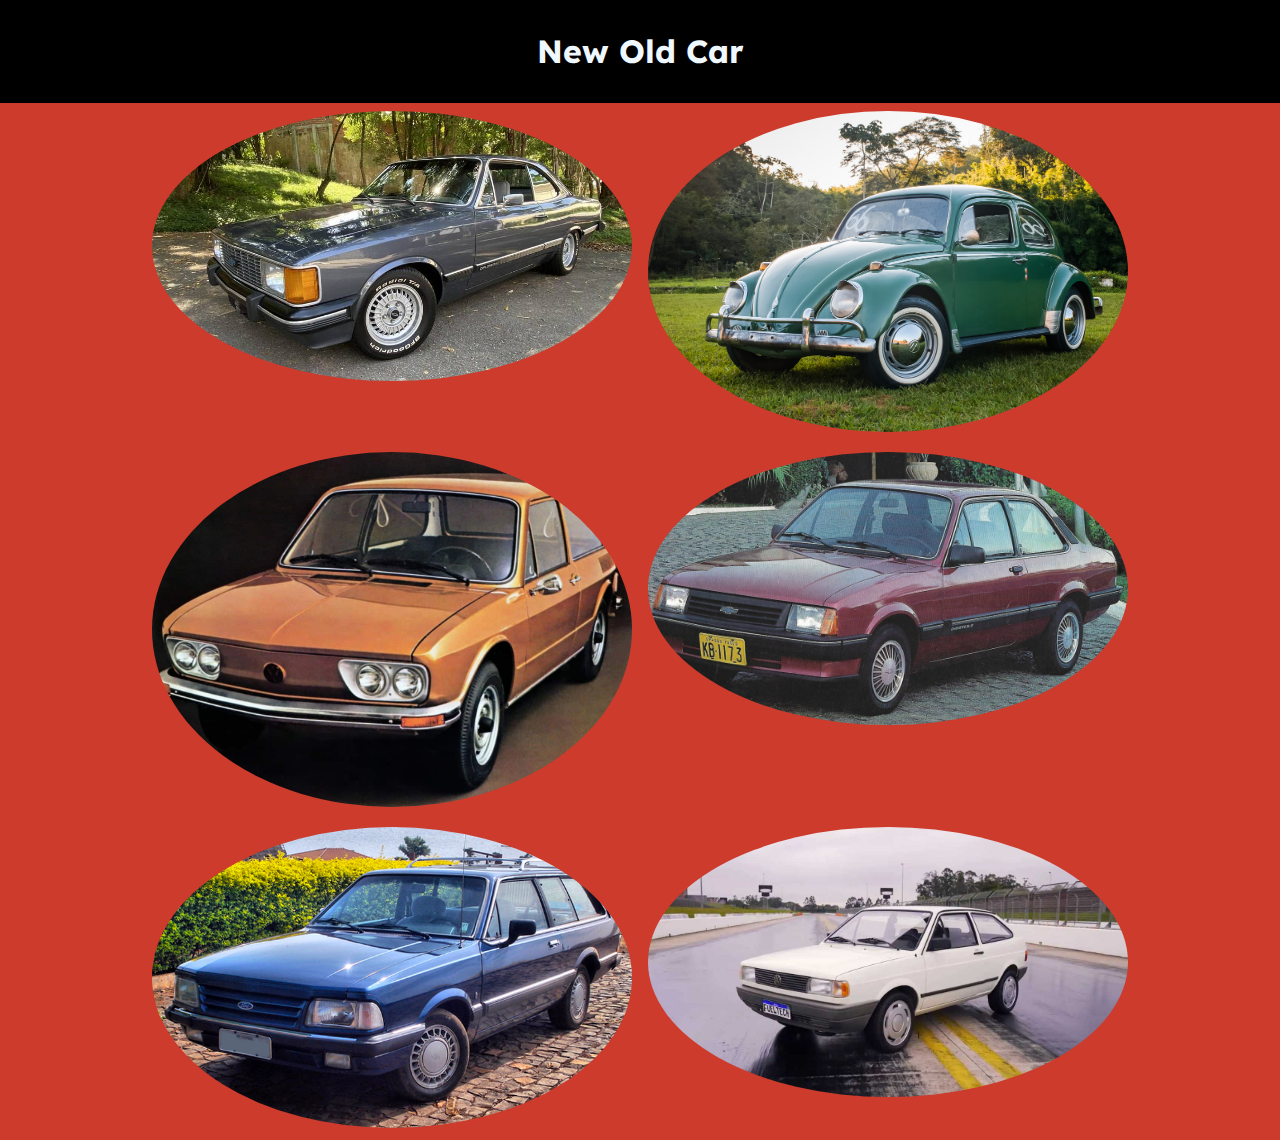
<file: index.html>
<!DOCTYPE html>
<html lang="pt-br">

<head>
    <meta charset="UTF-8">
    <meta name="viewport" content="width=device-width, initial-scale=1.0">
    <link rel="stylesheet" href="css/index.css">
    <link rel="preconnect" href="https://fonts.googleapis.com">
    <link rel="preconnect" href="https://fonts.gstatic.com" crossorigin>
    <link href="https://fonts.googleapis.com/css2?family=Lexend+Deca:wght@100..900&display=swap" rel="stylesheet">
    <title>New Old Car</title>
</head>

<body>
    <header>
        <h1>New Old Car</h1>
    </header>
    <div class="image-container"> 
        <a href="carros/opala.html">
            <img src="imagem/opala.jpg" alt="Imagem 1" >
        </a> 
        <a href="carros/fusca.html">
            <img src="imagem/Fusca.jpg" alt="Imagem 2"> 
        </a> 
        <a href="carros/brasilia.html">
            <img src="imagem/brasiliaa.jpg" alt="Imagem 3"> 
        </a>    
        <a href="carros/chevete.html"> 
            <img src="imagem/chevete.png" alt="Imagem 4"> 
        </a>
        <a href="carros/belina.html">
            <img src="imagem/belina.jpg" alt="Imagem 5"> 
        </a>    
        <a href="carros/gol.html">
            <img src="imagem/gol.jpg" alt="Imagem 6"> 
        </a>
          
    </div>
</body>

</html>
</file>
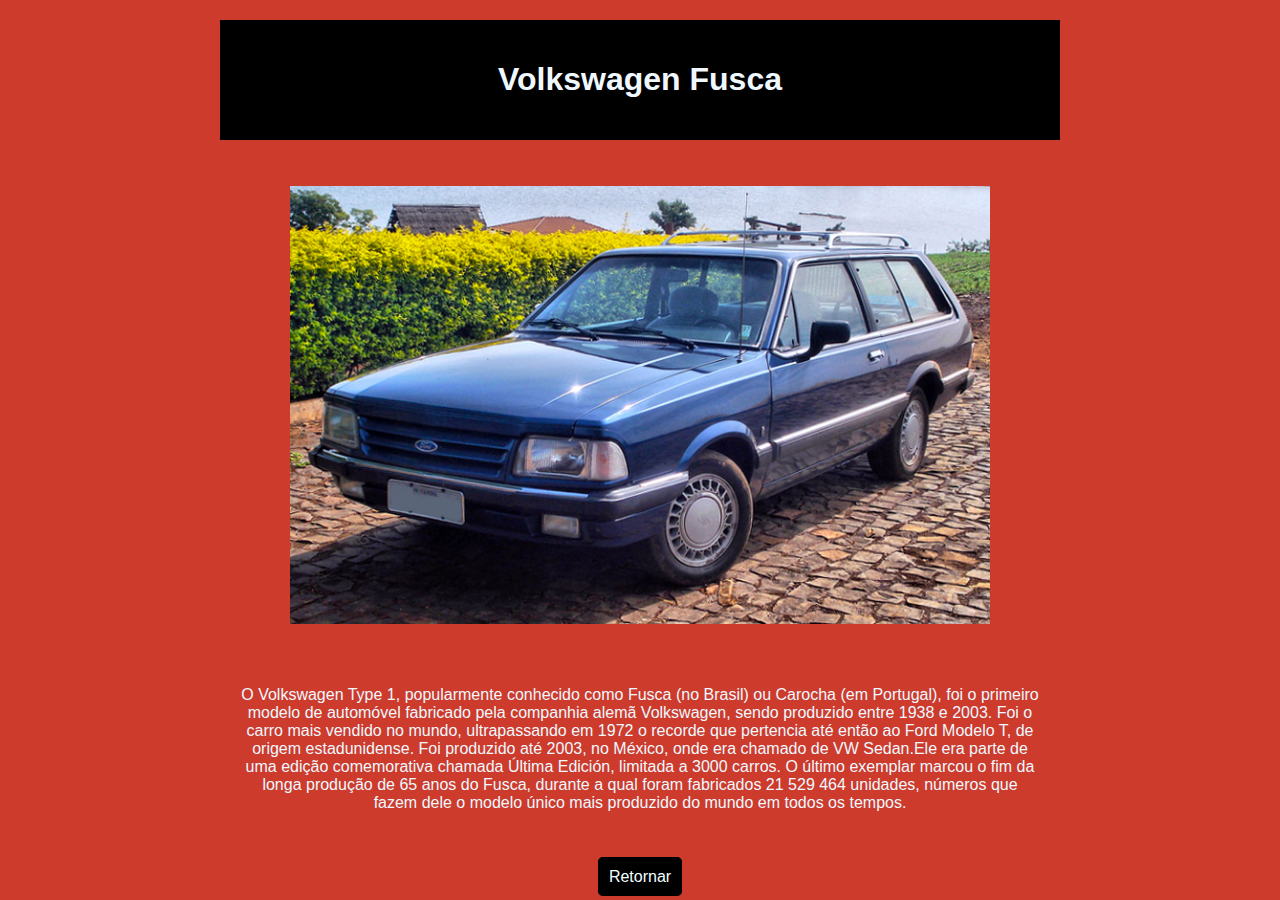
<file: carros/belina.html>
<!DOCTYPE html>
<html lang="en">
<head>
    <meta charset="UTF-8">
    <meta name="viewport" content="width=device-width, initial-scale=1.0">
    <title>Document</title>
    <link rel="stylesheet" href="../css/belina.css">

</head>
<body>
    <header>
        <h1>Volkswagen Fusca</h1>
    </header>
    <main>
        <img src="/imagem/belina.jpg" alt="Imagem 2" class="imgbelina"> 
    </main>   
        </div>
            </div>

   
            <div class="info">
                 <p>O Volkswagen Type 1, popularmente conhecido como Fusca (no Brasil) ou Carocha (em Portugal), foi o primeiro modelo de automóvel fabricado pela companhia alemã Volkswagen,
                 sendo produzido entre 1938 e 2003. Foi o carro mais vendido no mundo, ultrapassando em 1972 o recorde que pertencia até então ao Ford Modelo T, de origem estadunidense.
                 Foi produzido até 2003, no México, onde era chamado de VW Sedan.Ele era parte de uma edição comemorativa chamada Última Edición, limitada a 3000 carros. O último exemplar marcou o fim da longa produção de 65 anos do Fusca, 
                  durante a qual foram fabricados 21 529 464 unidades, números que fazem dele o modelo único mais produzido do mundo em todos os tempos.</p>
             </div>



             <div class="retorno">
                        <a href="../index.html">Retornar</a>
            </div>

    
</body>
</html>
</file>
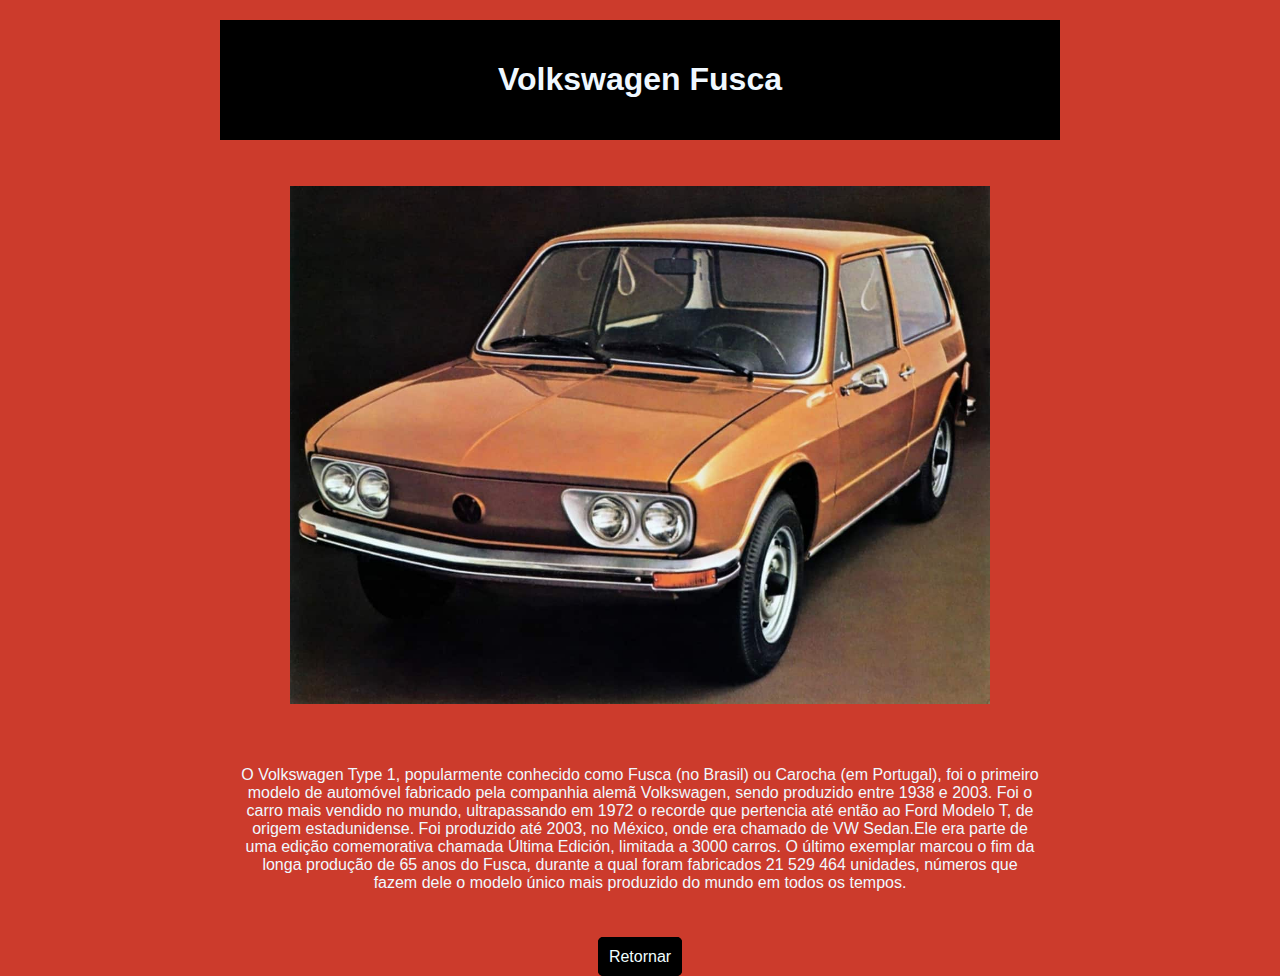
<file: carros/brasilia.html>
<!DOCTYPE html>
<html lang="en">
<head>
    <meta charset="UTF-8">
    <meta name="viewport" content="width=device-width, initial-scale=1.0">
    <title>Document</title>
    <link rel="stylesheet" href="../css/brasilia.css">

</head>
<body>

    <header>
        <h1>Volkswagen Fusca</h1>
    </header>
    <main>
        <img src="/imagem/brasiliaa.jpg" alt="Imagem 2" class="imgbrasilia"> 
    </main>   
        </div>
            </div>

   
            <div class="info">
                 <p>O Volkswagen Type 1, popularmente conhecido como Fusca (no Brasil) ou Carocha (em Portugal), foi o primeiro modelo de automóvel fabricado pela companhia alemã Volkswagen,
                 sendo produzido entre 1938 e 2003. Foi o carro mais vendido no mundo, ultrapassando em 1972 o recorde que pertencia até então ao Ford Modelo T, de origem estadunidense.
                 Foi produzido até 2003, no México, onde era chamado de VW Sedan.Ele era parte de uma edição comemorativa chamada Última Edición, limitada a 3000 carros. O último exemplar marcou o fim da longa produção de 65 anos do Fusca, 
                  durante a qual foram fabricados 21 529 464 unidades, números que fazem dele o modelo único mais produzido do mundo em todos os tempos.</p>
             </div>



             <div class="retorno">
                        <a href="../index.html">Retornar</a>
            </div>

    
</body>
</html>
</file>
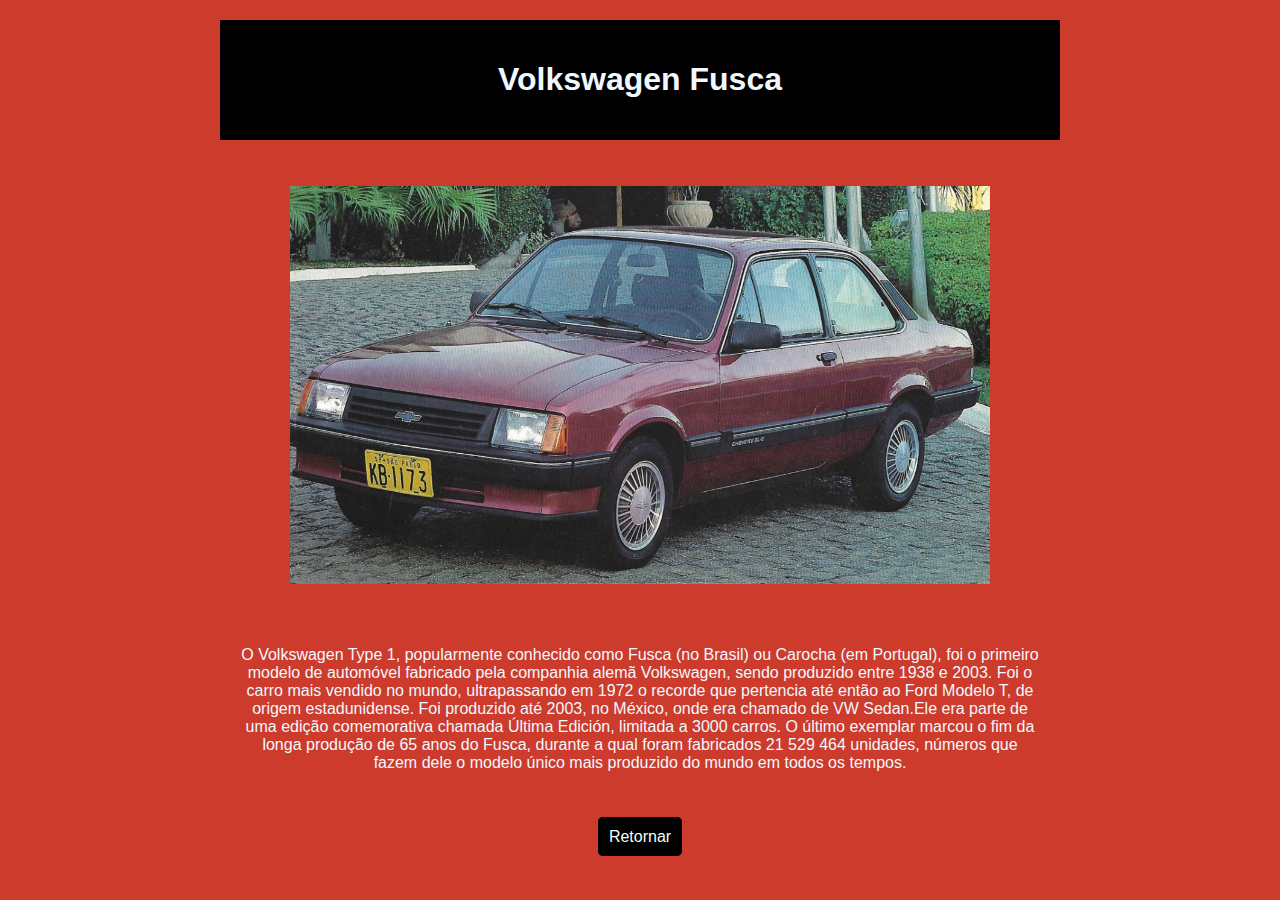
<file: carros/chevete.html>
<!DOCTYPE html>
<html lang="en">
<head>
    <meta charset="UTF-8">
    <meta name="viewport" content="width=device-width, initial-scale=1.0">
    <title>Document</title>
    <link rel="stylesheet" href="../css/chevete.css">

</head>
<body>
    <header>
        <h1>Volkswagen Fusca</h1>
    </header>
    <main>
        <img src="/imagem/chevete.png" alt="Imagem 2" class="imgchevete"> 
    </main>   
        </div>
            </div>

   
            <div class="info">
                 <p>O Volkswagen Type 1, popularmente conhecido como Fusca (no Brasil) ou Carocha (em Portugal), foi o primeiro modelo de automóvel fabricado pela companhia alemã Volkswagen,
                 sendo produzido entre 1938 e 2003. Foi o carro mais vendido no mundo, ultrapassando em 1972 o recorde que pertencia até então ao Ford Modelo T, de origem estadunidense.
                 Foi produzido até 2003, no México, onde era chamado de VW Sedan.Ele era parte de uma edição comemorativa chamada Última Edición, limitada a 3000 carros. O último exemplar marcou o fim da longa produção de 65 anos do Fusca, 
                  durante a qual foram fabricados 21 529 464 unidades, números que fazem dele o modelo único mais produzido do mundo em todos os tempos.</p>
             </div>



             <div class="retorno">
                        <a href="../index.html">Retornar</a>
            </div>

    
</body>
</html>
</file>
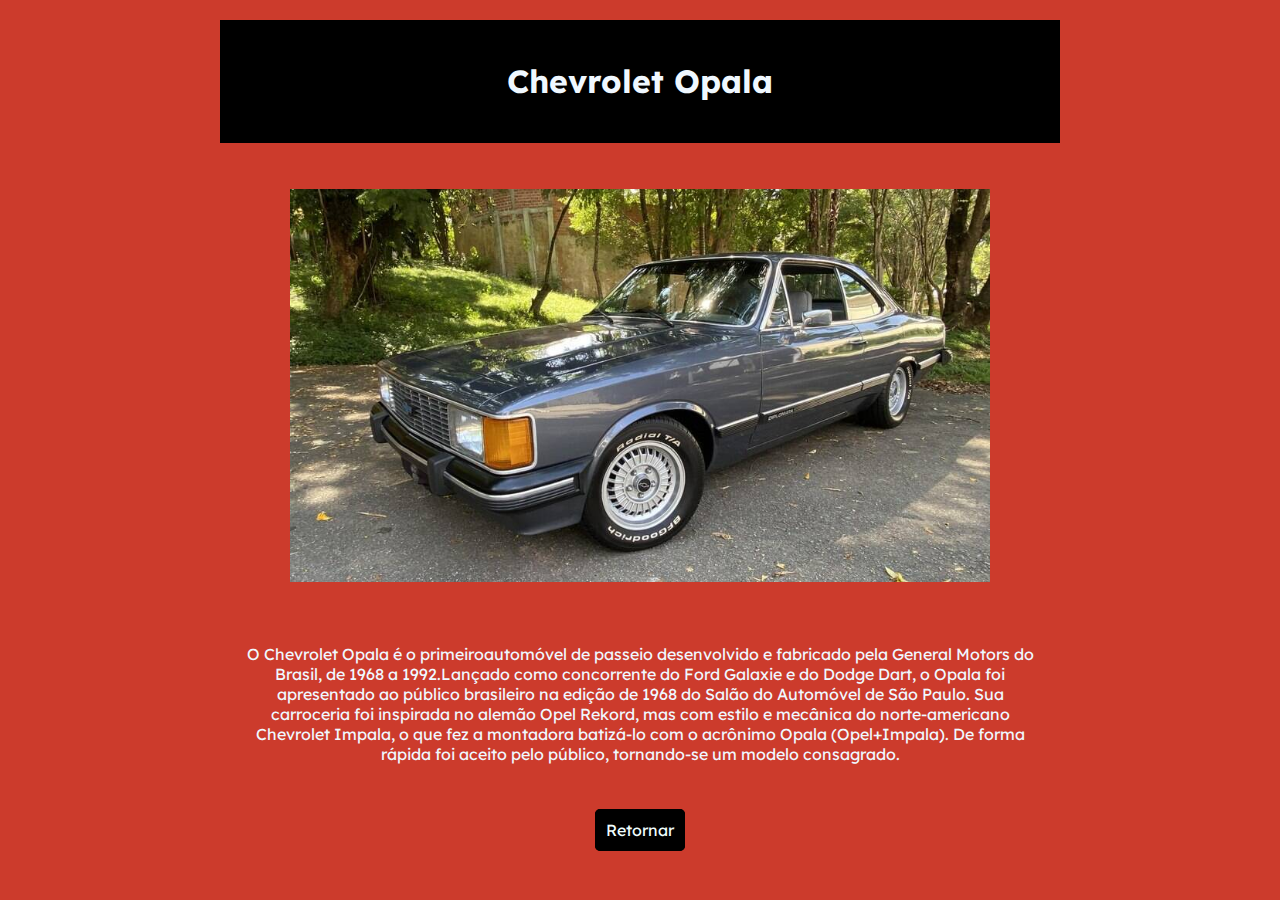
<file: carros/opala.html>
<!DOCTYPE html>
<html lang="pt-br">
<head>
    <meta charset="UTF-8">
    <meta name="viewport" content="width=device-width, initial-scale=1.0">
    <title>Opala</title>
    <link rel="preconnect" href="https://fonts.googleapis.com">
    <link rel="preconnect" href="https://fonts.gstatic.com" crossorigin>
    <link href="https://fonts.googleapis.com/css2?family=Lexend+Deca:wght@100..900&display=swap" rel="stylesheet">
    <link rel="stylesheet" href="../css/opala.css">

</head>
<body>
    <header>
        <h1>Chevrolet Opala</h1>
    </header>
    <main>
        <img src="/imagem/opala.jpg" alt="Imagem 2" class="imgopala"> 
    </main>   

    <div class="info">
            <p>O Chevrolet Opala é o primeiroautomóvel de passeio desenvolvido e fabricado pela General Motors do Brasil, de 1968 a 1992.Lançado como concorrente do Ford Galaxie e do Dodge Dart, o Opala foi apresentado ao público brasileiro na edição de 1968 do Salão do Automóvel de São Paulo. 
             Sua carroceria foi inspirada no alemão Opel Rekord, mas com estilo e mecânica do norte-americano Chevrolet Impala, o que fez a montadora batizá-lo com o acrônimo Opala (Opel+Impala).
             De forma rápida foi aceito pelo público, tornando-se um modelo consagrado.</p>
    </div>


    <div class="retorno">
    <a href="../index.html">Retornar</a>
    </div>    

    
</body>
</html>
</file>
<file: css/index.css>
body {
    background-color: #CC3B2C;
    margin: 0;
    padding: 0;
    font-family: "Lexend Deca", sans-serif;
}

header {
    background-color: #000000;
    padding: 10px;
    text-align: center;
}

header h1{
    color: aliceblue;
}

.image-container {
    display: flex;
    flex-wrap: wrap;
    justify-content: center;
    border-radius:50% ;

}

.image-container img {
    margin: 8px;
    width: 480px;
    border-radius:9000% ;


}
</file>
<file: css/belina.css>
body {
    background-color: #CC3B2C;
    margin: 0;
    padding: 0;
    font-family: "Lexend Deca", sans-serif;
}

header {
    background-color: #000000;
    max-width: 800px;
    margin: 20px auto;
    padding: 20px;
    text-align: center;
}

.info{
    max-width: 800px;
    margin: 20px auto;
    padding: 20px;
    text-align: center;
}

.info p{
    color: aliceblue;
}

.imgbelina{
    max-width: 700px;
    height: auto;
    margin-top:20px ;
    border: 6px solid #CC3B2C;
}

main{
    align-items: center;
    display: flex;
    justify-content: center;
}

header h1{
    color: aliceblue;
}

.info h2{
    font-size: 1.5em;
}

a{
    background-color: #000000;
    color: azure;
    margin-top: 20px;
    text-decoration: none;
    border: 1px solid #000000;
    padding: 10px;
    border-radius: 5px;
    text-align: right;
}
a:hover {
    background-color: #fffbfb;
    color: #000000;
}

.retorno{
    text-align: center;
}
</file>
<file: css/brasilia.css>
body {
    background-color: #CC3B2C;
    margin: 0;
    padding: 0;
    font-family: "Lexend Deca", sans-serif;
}

header {
    background-color: #000000;
    max-width: 800px;
    margin: 20px auto;
    padding: 20px;
    text-align: center;
}

.info{
    max-width: 800px;
    margin: 20px auto;
    padding: 20px;
    text-align: center;
}

.info p{
    color: aliceblue;
}

.imgbrasilia{
    max-width: 700px;
    height: auto;
    margin-top:20px ;
    border: 6px solid #CC3B2C;
}

main{
    align-items: center;
    display: flex;
    justify-content: center;
}

header h1{
    color: aliceblue;
}

.info h2{
    font-size: 1.5em;
}

a{
    background-color: #000000;
    color: azure;
    margin-top: 20px;
    text-decoration: none;
    border: 1px solid #000000;
    padding: 10px;
    border-radius: 5px;
    text-align: right;
}
a:hover {
    background-color: #fffbfb;
    color: #000000;
}

.retorno{
    text-align: center;
}
</file>
<file: css/chevete.css>
body {
    background-color: #CC3B2C;
    margin: 0;
    padding: 0;
    font-family: "Lexend Deca", sans-serif;
}

header {
    background-color: #000000;
    max-width: 800px;
    margin: 20px auto;
    padding: 20px;
    text-align: center;
}

.info{
    max-width: 800px;
    margin: 20px auto;
    padding: 20px;
    text-align: center;
}

.info p{
    color: aliceblue;
}

.imgchevete{
    max-width: 700px;
    height: auto;
    margin-top:20px ;
    border: 6px solid #CC3B2C;
}

main{
    align-items: center;
    display: flex;
    justify-content: center;
}

header h1{
    color: aliceblue;
}

.info h2{
    font-size: 1.5em;
}

a{
    background-color: #000000;
    color: azure;
    margin-top: 20px;
    text-decoration: none;
    border: 1px solid #000000;
    padding: 10px;
    border-radius: 5px;
    text-align: right;
}
a:hover {
    background-color: #fffbfb;
    color: #000000;
}

.retorno{
    text-align: center;
}
</file>
<file: css/opala.css>
body {
    background-color: #CC3B2C;
    margin: 0;
    padding: 0;
    font-family: "Lexend Deca", sans-serif;
}

header {
    background-color: #000000;
    max-width: 800px;
    margin: 20px auto;
    padding: 20px;
    text-align: center;
}

.info{
    max-width: 800px;
    margin: 20px auto;
    padding: 20px;
    text-align: center;
}

.info p{
    color: aliceblue;
}

.imgopala{
    max-width: 700px;
    height: auto;
    margin-top:20px ;
    border: 6px solid #CC3B2C;
}

main{
    align-items: center;
    display: flex;
    justify-content: center;
}

header h1{
    color: aliceblue;
}

.info h2{
    font-size: 1.5em;
}

a{
    background-color: #000000;
    color: azure;
    margin-top: 20px;
    text-decoration: none;
    border: 1px solid #000000;
    padding: 10px;
    border-radius: 5px;
    text-align: right;
}
a:hover {
    background-color: #fffbfb;
    color: #000000;
}


.retorno{
    text-align: center;
}
</file>
